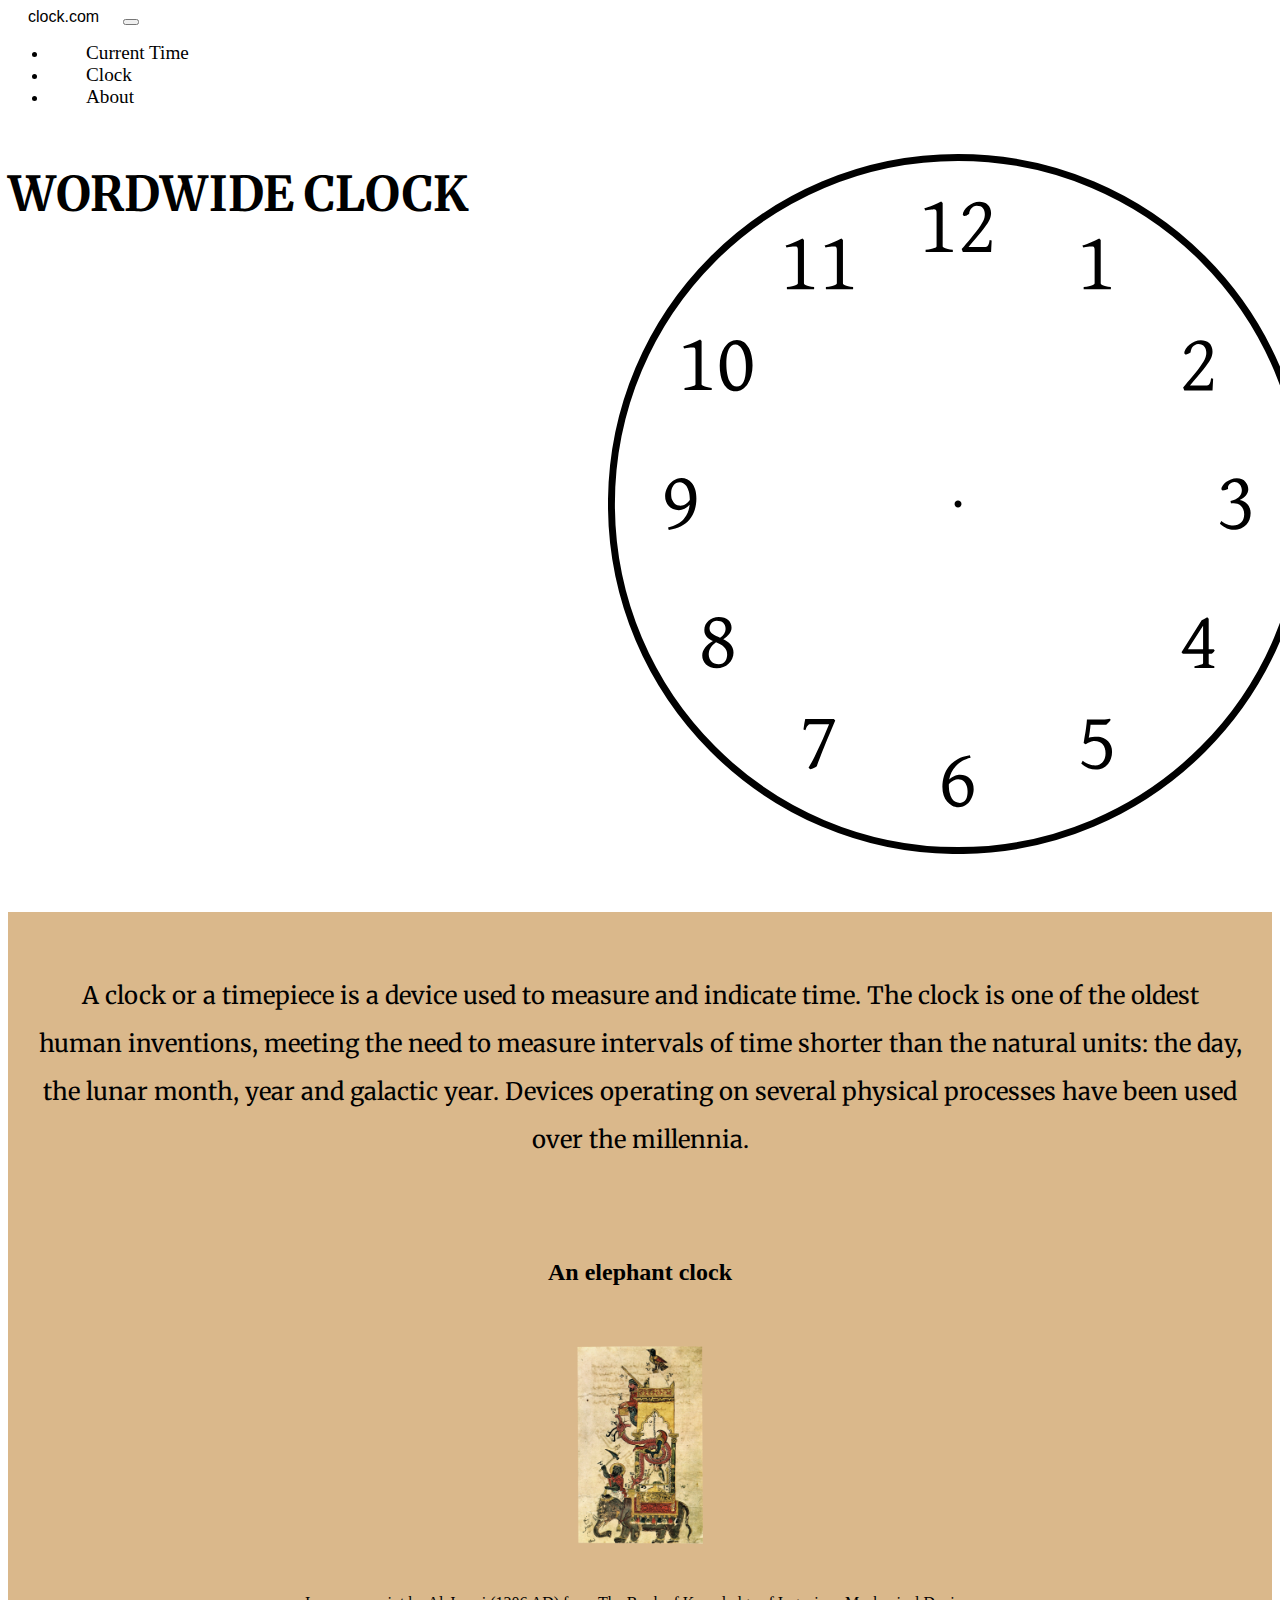
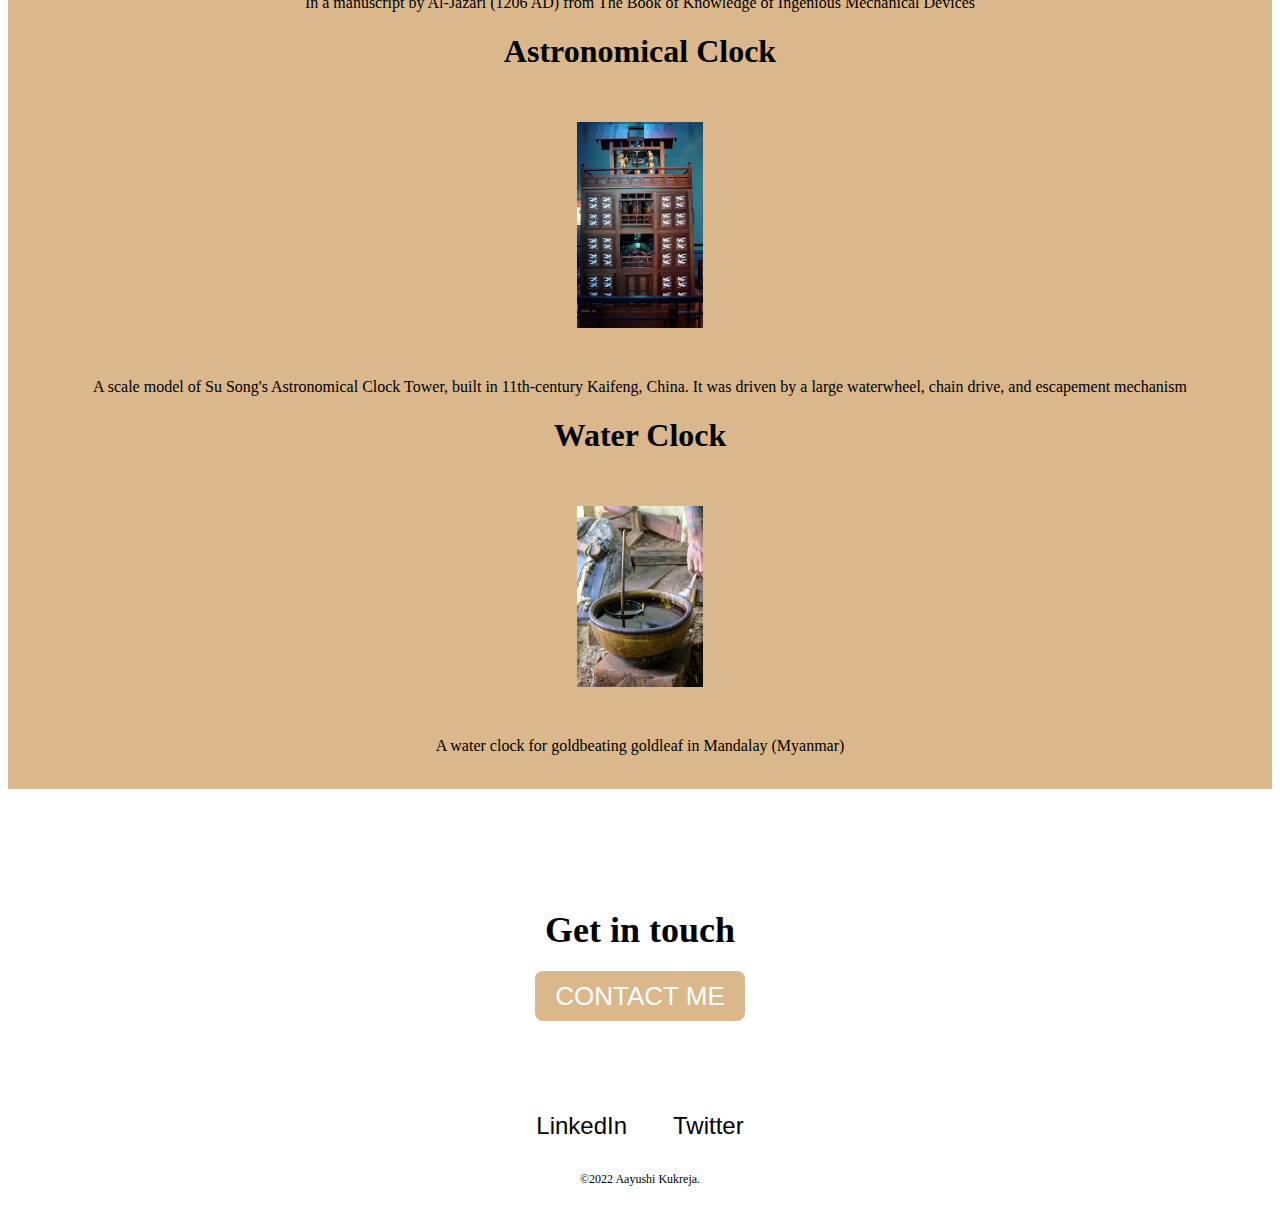
<file: CLOCK/index.html>
<!DOCTYPE html>
<html lang="en" dir="ltr">

<head>
  <meta charset="utf-8">
  <title>Clock</title>
  <link href="https://cdn.jsdelivr.net/npm/bootstrap@5.1.3/dist/css/bootstrap.min.css" rel="stylesheet" integrity="sha384-1BmE4kWBq78iYhFldvKuhfTAU6auU8tT94WrHftjDbrCEXSU1oBoqyl2QvZ6jIW3" crossorigin="anonymous">
  <link rel="stylesheet" href="styles.css">
  <link rel="preconnect" href="https://fonts.googleapis.com">
  <link rel="preconnect" href="https://fonts.gstatic.com" crossorigin>
  <link href="https://fonts.googleapis.com/css2?family=Lobster&family=Merriweather:wght@300;400&display=swap" rel="stylesheet">
  <script src="https://code.jquery.com/jquery-3.2.1.slim.min.js" integrity="sha384-KJ3o2DKtIkvYIK3UENzmM7KCkRr/rE9/Qpg6aAZGJwFDMVNA/GpGFF93hXpG5KkN" crossorigin="anonymous"></script>
  <script src="https://cdn.jsdelivr.net/npm/popper.js@1.12.9/dist/umd/popper.min.js" integrity="sha384-ApNbgh9B+Y1QKtv3Rn7W3mgPxhU9K/ScQsAP7hUibX39j7fakFPskvXusvfa0b4Q" crossorigin="anonymous"></script>
  <script src="https://cdn.jsdelivr.net/npm/bootstrap@4.0.0/dist/js/bootstrap.min.js" integrity="sha384-JZR6Spejh4U02d8jOt6vLEHfe/JQGiRRSQQxSfFWpi1MquVdAyjUar5+76PVCmYl" crossorigin="anonymous"></script>
</head>

<body>
  <nav class="navbar navbar-dark bg-dark">
        <a class="navbar-brand" href="">clock.com</a>
        <button class="navbar-toggler" type="button" data-toggle="collapse" data-target="#navbarSupportedContent" aria-controls="navbarSupportedContent" aria-expanded="false" aria-label="Toggle navigation">
          <span class="navbar-toggler-icon"></span>
        </button>
        <div class="collapse navbar-collapse" id="navbarSupportedContent">
          <ul class="navbar-nav ml-auto">
            <li class="nav-item">
              <a class="nav-link" href="page2.html">Current Time</a>
            </li>
            <li class="nav-item">
              <a class="nav-link" href="#content">Clock</a>
            </li>
            <li class="nav-item">
              <a class="nav-link" href="#contact">About</a>
            </li>
          </ul>
        </div>
      </nav>

  <section id="top">

    <div>
      <h1 class="main-heading">WORDWIDE CLOCK</h1>

    </div>
    <div>
      <img src="images/clock2.svg" alt="Clock Image" class="img">
    </div>
  </section>
  <section id="content">
    <p class="clock-content">
      A clock or a timepiece is a device used to measure and indicate time. The clock is one of the oldest human inventions, meeting the need to measure intervals of time shorter than the natural units: the day, the lunar month, year and galactic
      year. Devices operating on several physical processes have been used over the millennia.
    </p>
    <div id="content-carousel" class="carousel slide" data-ride="carousel">
      <div class="carousel-inner">
        <div class="carousel-item active">
          <h2 class="content-heading">An elephant clock </h2>
          <img src="images/elephant-clock.png" alt="" class="content-img">
          <p>In a manuscript by Al-Jazari (1206 AD) from The Book of Knowledge of Ingenious Mechanical Devices</p>
        </div>
        <div class="carousel-item">
          <h1>Astronomical Clock</h1>
          <img src="images/astronomical-clock.jpg" alt="" class="content-img">
          <p>A scale model of Su Song's Astronomical Clock Tower, built in 11th-century Kaifeng, China. It was driven by a large waterwheel, chain drive, and escapement mechanism</p>
        </div>
        <div class="carousel-item">
          <h1>Water Clock</h1>
          <img src="images/water-clock.jpg" alt="" class="content-img">
          <p>A water clock for goldbeating goldleaf in Mandalay (Myanmar)</p>
        </div>
      </div>
      <a class="carousel-control-prev" href="#content-carousel" role="button" data-slide="prev">
        <span class="carousel-control-prev-icon"></span>
        <span class="sr-only"></span>
      </a>
      <a class="carousel-control-next" href="#content-carousel" role="button" data-slide="next">
        <span class="carousel-control-next-icon"></span>
        <span class="sr-only"></span>
      </a>
    </div>
  </section>

  <section id="contact">
    <div class="bottom-container">
      <h2>Get in touch</h2>
       <a class="btn" href="mailto:aayushikukreja8158@gmail.com">CONTACT ME</a>
    </div>
    <div class="last-container">
      <a class="footer-link" href="https://linkedin.com/in/aayushi-kukreja">LinkedIn</a>
      <a class="footer-link" href="https://twitter.com/AayushiKukreja2">Twitter</a>
      <p class="copyright-msg">©2022 Aayushi Kukreja.</p>
    </div>
  </section>


</body>

</html>
</file>
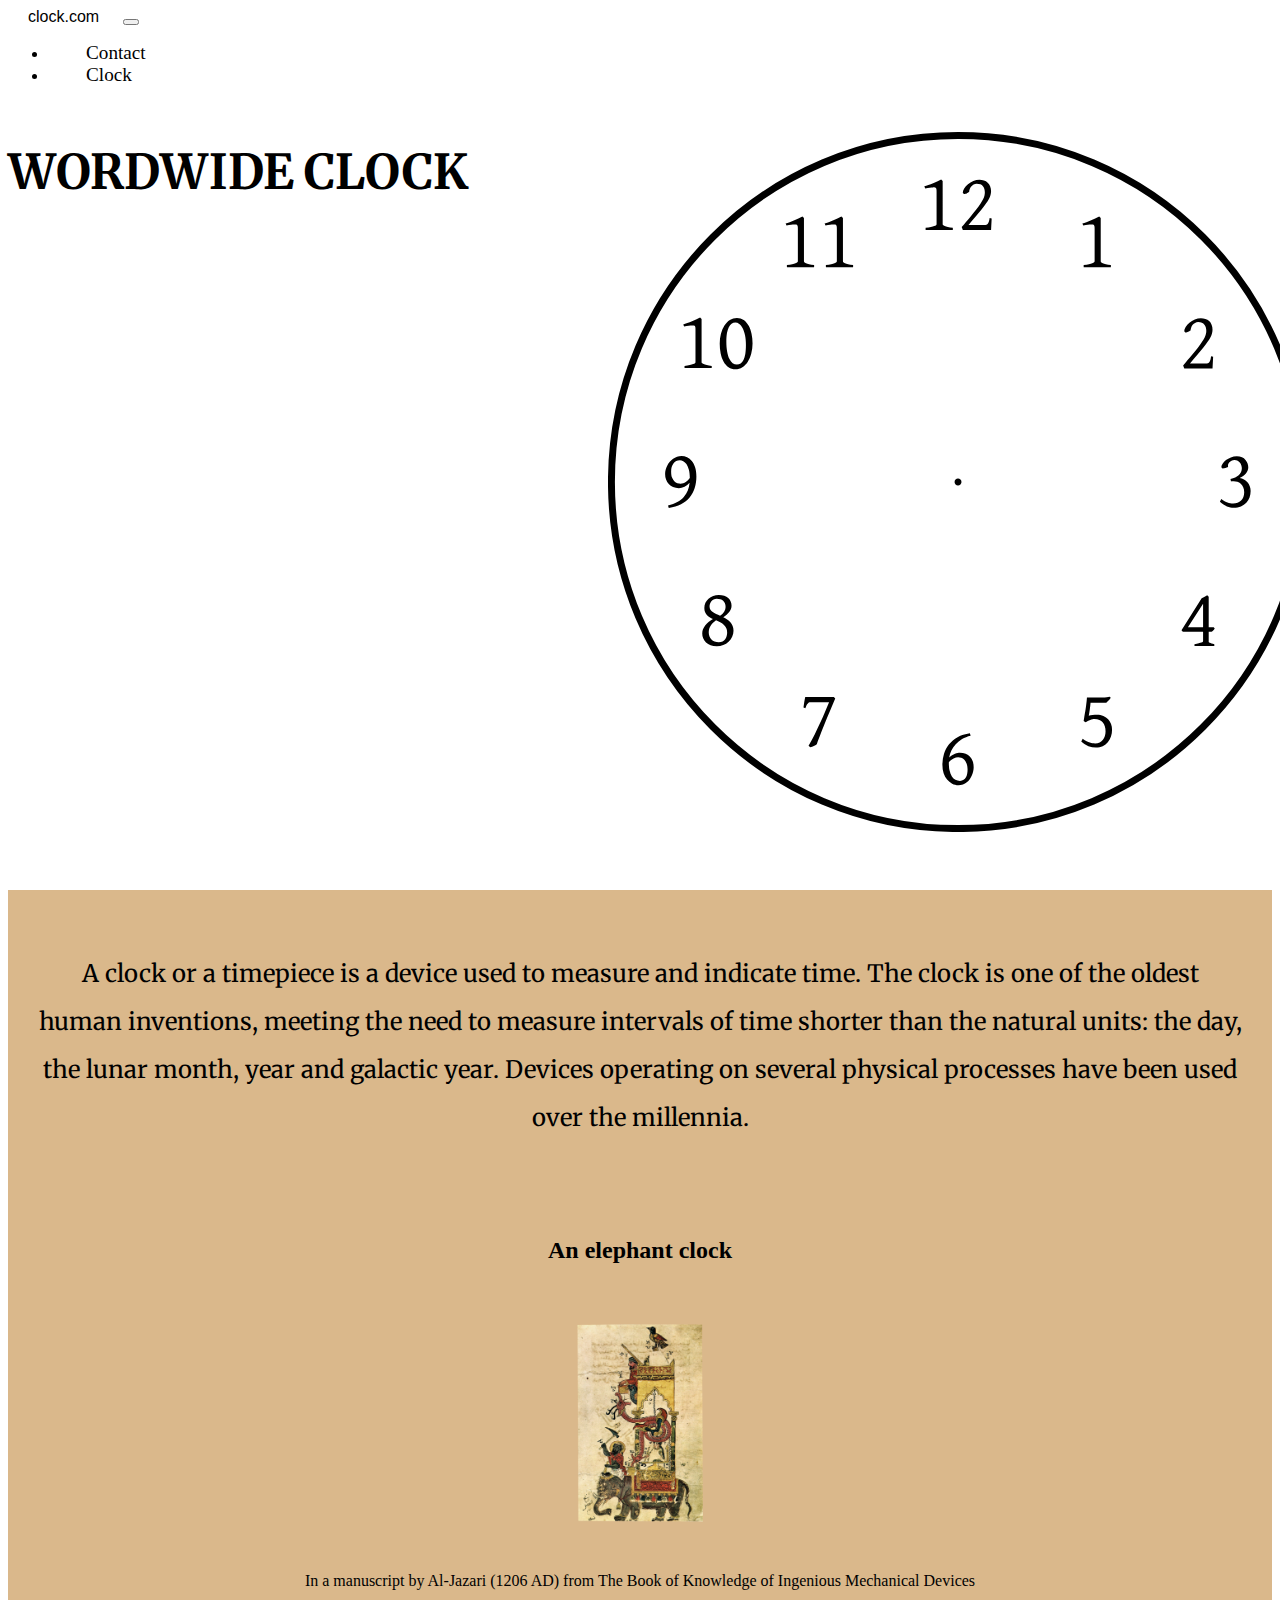
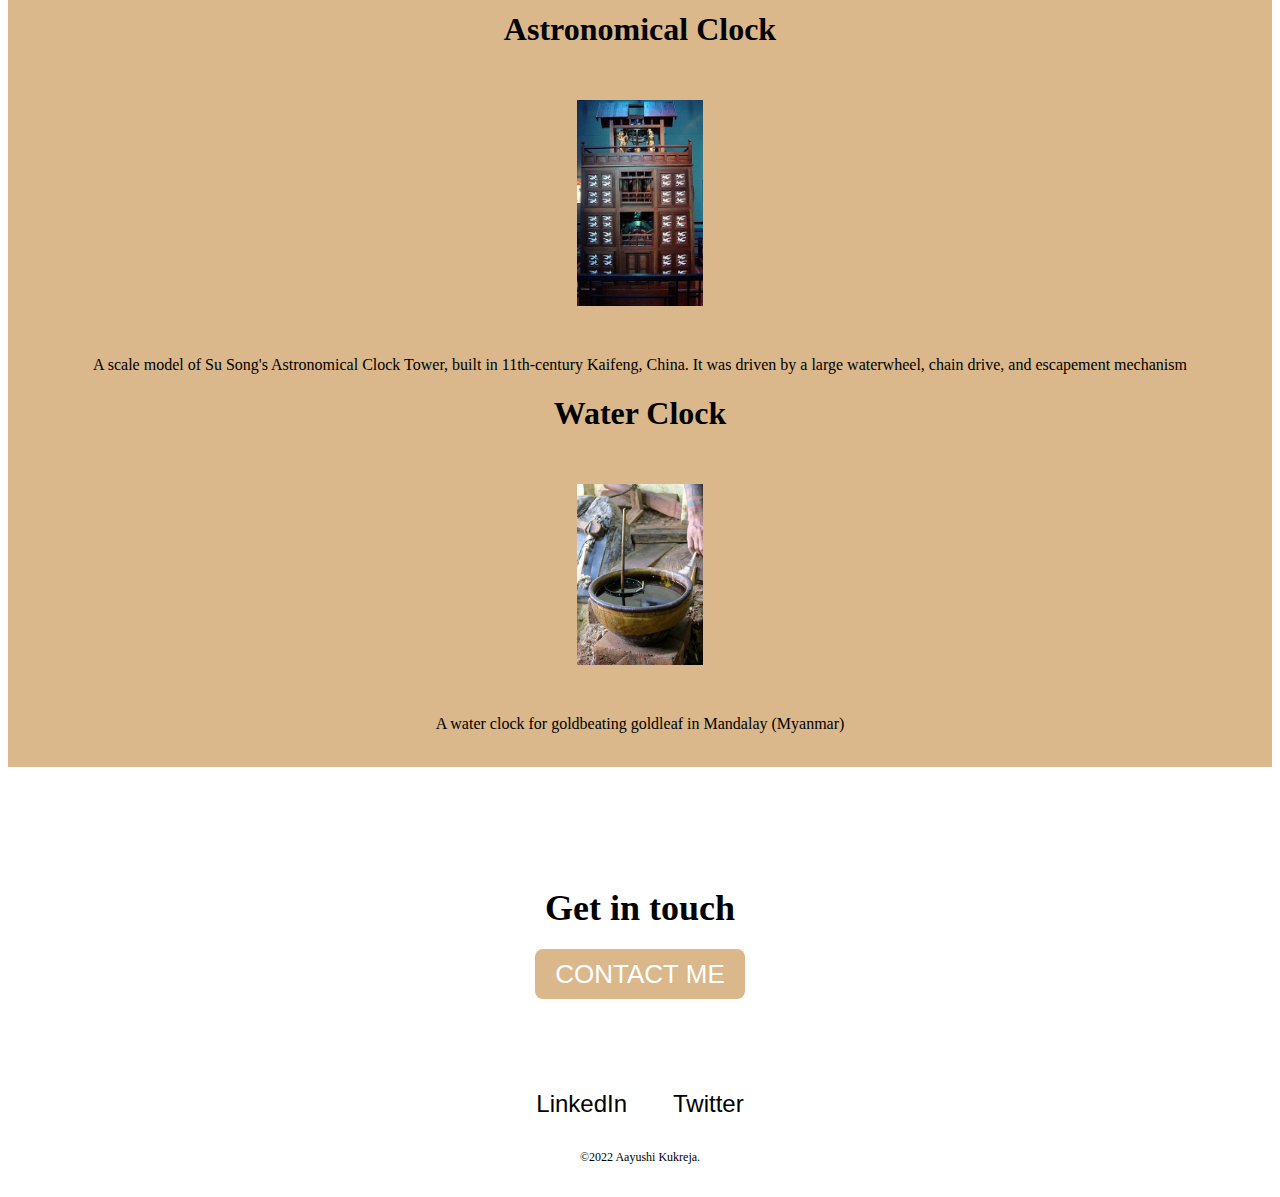
<file: CLOCK/notes.html>
<!DOCTYPE html>
<html lang="en" dir="ltr">

<head>
  <meta charset="utf-8">
  <title>Clock</title>
  <link href="https://cdn.jsdelivr.net/npm/bootstrap@5.1.3/dist/css/bootstrap.min.css" rel="stylesheet" integrity="sha384-1BmE4kWBq78iYhFldvKuhfTAU6auU8tT94WrHftjDbrCEXSU1oBoqyl2QvZ6jIW3" crossorigin="anonymous">
  <link rel="stylesheet" href="styles.css">
  <link rel="preconnect" href="https://fonts.googleapis.com">
  <link rel="preconnect" href="https://fonts.gstatic.com" crossorigin>
  <link href="https://fonts.googleapis.com/css2?family=Lobster&family=Merriweather:wght@300;400&display=swap" rel="stylesheet">
  <script src="https://code.jquery.com/jquery-3.2.1.slim.min.js" integrity="sha384-KJ3o2DKtIkvYIK3UENzmM7KCkRr/rE9/Qpg6aAZGJwFDMVNA/GpGFF93hXpG5KkN" crossorigin="anonymous"></script>
  <script src="https://cdn.jsdelivr.net/npm/popper.js@1.12.9/dist/umd/popper.min.js" integrity="sha384-ApNbgh9B+Y1QKtv3Rn7W3mgPxhU9K/ScQsAP7hUibX39j7fakFPskvXusvfa0b4Q" crossorigin="anonymous"></script>
  <script src="https://cdn.jsdelivr.net/npm/bootstrap@4.0.0/dist/js/bootstrap.min.js" integrity="sha384-JZR6Spejh4U02d8jOt6vLEHfe/JQGiRRSQQxSfFWpi1MquVdAyjUar5+76PVCmYl" crossorigin="anonymous"></script>
</head>

<body>
  <nav class="navbar navbar-dark bg-dark">
        <a class="navbar-brand" href="">clock.com</a>
        <button class="navbar-toggler" type="button" data-toggle="collapse" data-target="#navbarSupportedContent" aria-controls="navbarSupportedContent" aria-expanded="false" aria-label="Toggle navigation">
          <span class="navbar-toggler-icon"></span>
        </button>
        <div class="collapse navbar-collapse" id="navbarSupportedContent">
          <ul class="navbar-nav ml-auto">
            <li class="nav-item">
              <a class="nav-link" href="#contact">Contact</a>
            </li>
            <li class="nav-item">
              <a class="nav-link" href="#content">Clock</a>
            </li>
          </ul>
        </div>
      </nav>

  <section id="top">

    <div>
      <h1 class="main-heading">WORDWIDE CLOCK</h1>

    </div>
    <div>
      <img src="images/clock2.svg" alt="Clock Image" class="img">
    </div>
  </section>
  <section id="content">
    <p class="clock-content">
      A clock or a timepiece is a device used to measure and indicate time. The clock is one of the oldest human inventions, meeting the need to measure intervals of time shorter than the natural units: the day, the lunar month, year and galactic
      year. Devices operating on several physical processes have been used over the millennia.
    </p>
    <div id="content-carousel" class="carousel slide" data-ride="carousel">
      <div class="carousel-inner">
        <div class="carousel-item active">
          <h2 class="content-heading">An elephant clock </h2>
          <img src="images/elephant-clock.png" alt="" class="content-img">
          <p>In a manuscript by Al-Jazari (1206 AD) from The Book of Knowledge of Ingenious Mechanical Devices</p>
        </div>
        <div class="carousel-item">
          <h1>Astronomical Clock</h1>
          <img src="images/astronomical-clock.jpg" alt="" class="content-img">
          <p>A scale model of Su Song's Astronomical Clock Tower, built in 11th-century Kaifeng, China. It was driven by a large waterwheel, chain drive, and escapement mechanism</p>
        </div>
        <div class="carousel-item">
          <h1>Water Clock</h1>
          <img src="images/water-clock.jpg" alt="" class="content-img">
          <p>A water clock for goldbeating goldleaf in Mandalay (Myanmar)</p>
        </div>
      </div>
      <a class="carousel-control-prev" href="#content-carousel" role="button" data-slide="prev">
        <span class="carousel-control-prev-icon"></span>
        <span class="sr-only"></span>
      </a>
      <a class="carousel-control-next" href="#content-carousel" role="button" data-slide="next">
        <span class="carousel-control-next-icon"></span>
        <span class="sr-only"></span>
      </a>
    </div>
  </section>

  <section id="contact">
    <div class="bottom-container">
      <h2>Get in touch</h2>
       <a class="btn" href="mailto:aayushikukreja8158@gmail.com">CONTACT ME</a>
    </div>
    <div class="last-container">
      <a class="footer-link" href="https://linkedin.com/in/aayushi-kukreja">LinkedIn</a>
      <a class="footer-link" href="https://twitter.com/AayushiKukreja2">Twitter</a>
      <p class="copyright-msg">©2022 Aayushi Kukreja.</p>
    </div>
  </section>


</body>

</html>
</file>
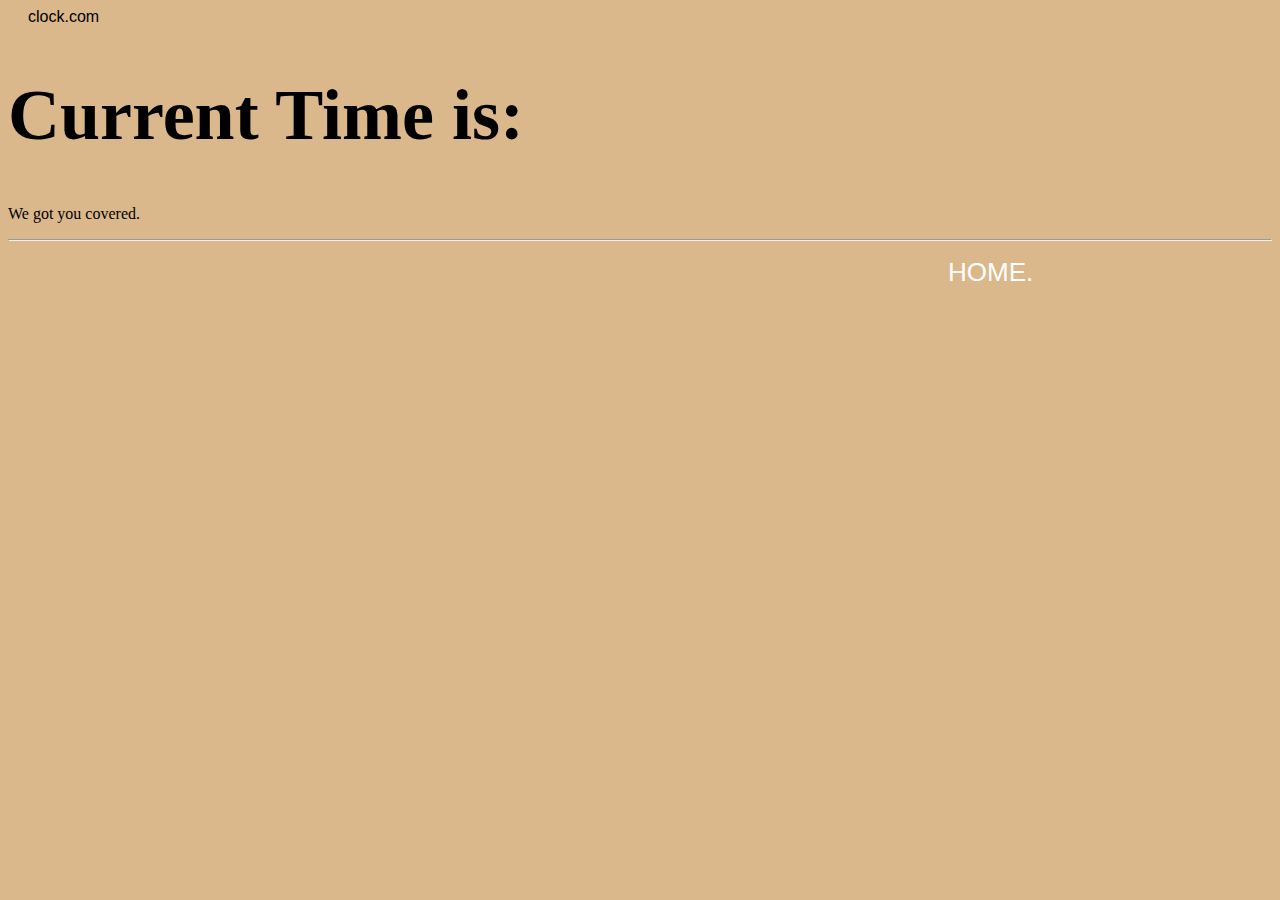
<file: CLOCK/page2.html>
<!DOCTYPE html>
<html lang="en" dir="ltr">

<head>
  <meta charset="utf-8">
  <title></title>
  <link href="https://cdn.jsdelivr.net/npm/bootstrap@5.1.3/dist/css/bootstrap.min.css" rel="stylesheet" integrity="sha384-1BmE4kWBq78iYhFldvKuhfTAU6auU8tT94WrHftjDbrCEXSU1oBoqyl2QvZ6jIW3" crossorigin="anonymous">
  <link rel="stylesheet" href="styles.css">
  <script src="https://code.jquery.com/jquery-3.2.1.slim.min.js" integrity="sha384-KJ3o2DKtIkvYIK3UENzmM7KCkRr/rE9/Qpg6aAZGJwFDMVNA/GpGFF93hXpG5KkN" crossorigin="anonymous"></script>
  <script src="https://cdn.jsdelivr.net/npm/@popperjs/core@2.10.2/dist/umd/popper.min.js" integrity="sha384-7+zCNj/IqJ95wo16oMtfsKbZ9ccEh31eOz1HGyDuCQ6wgnyJNSYdrPa03rtR1zdB" crossorigin="anonymous"></script>
  <script src="https://cdn.jsdelivr.net/npm/bootstrap@5.1.3/dist/js/bootstrap.min.js" integrity="sha384-QJHtvGhmr9XOIpI6YVutG+2QOK9T+ZnN4kzFN1RtK3zEFEIsxhlmWl5/YESvpZ13" crossorigin="anonymous"></script>

</head>

<body style="background-color:#DAB88B">
  <nav class="navbar navbar-dark bg-dark">
    <a class="navbar-brand" href="">clock.com</a>
  </nav>
  <div class="container my-4">
    <div class="jumbotron">
      <h1 class="Time-info">Current Time is: <span id="time"></span></h1>
      <p>We got you covered.</p>
      <hr class="my-4">
      <p class="lead">
        <a class="btn btn-light" href="index.html" role="button" class="Time-btn">HOME.</a>
      </p>
    </div>
  </div>
  <script src="index.js" charset="utf-8"></script>
</body>

</html>
</file>
<file: CLOCK/styles.css>
<link rel="preconnect" href="https://fonts.googleapis.com">
<link rel="preconnect" href="https://fonts.gstatic.com" crossorigin>
<link href="https://fonts.googleapis.com/css2?family=Montserrat:wght@300&display=swap" rel="stylesheet">
.navbar-brand
{
    font-size: 2rem;
}
.nav-item
{
  padding: 0 18px ;
}
.nav-link
{
  font-size: 1.2rem ;
  font-family: 'Montserrat-Light' ;
}
.main-heading
{
  text-align: center;
  font-size: 3rem ;
  font-family: Merriweather ;
  position: absolute;
  z-index: 1;
  margin-top:40px ;
}
.img
{
width: auto;
height: 700px;
position: relative;
margin-right: 0;
margin:30px 0 30px 600px;

}
.clock-content
{
  padding: 60px 30px;
  line-height: 2;
  font-family: Merriweather;
  font-size: 1.5rem;
}
#content
{
    background-color: #DAB88B ;
    text-align: center;
}

.content-img{

   width : 10% ;
   margin : 30px ;
}
.content-heading
{
  line-height : 3rem ;
  text-align: center;
}
.footer-link
{
  color:	#000000 ;
}
.copyright-msg
{
  color :	#000000;
  font-size : 0.75rem ;
  padding : 20px 0;
}
a
{
  color : #000000;
  margin : 10px 20px ;
  font-family: 'Montserrat', sans-serif;
  text-decoration: none ;
}
a:hover{
  color : #EAF6F6 ;
}
.bottom-container
{
  margin:40px;
  padding : 50px 0 60px ;
  font-size: 1.5rem;
}
#contact
{
  text-align: center;
}
.btn {
  background: #DAB88B ;;
  background-image: -webkit-linear-gradient(top, #DAB88B ;, #DAB88B ;);
  background-image: -moz-linear-gradient(top, #DAB88B ;, #DAB88B ;);
  background-image: -ms-linear-gradient(top, #DAB88B ;, #DAB88B ;);
  background-image: -o-linear-gradient(top, #DAB88B ;, #DAB88B ;);
  background-image: linear-gradient(to bottom, #DAB88B ;, #DAB88B ;);
  -webkit-border-radius: 8;
  -moz-border-radius: 8;
  border-radius: 8px;
  font-family: Arial;
  color: #ffffff;
  font-size: 26px;
  padding: 10px 20px 10px 20px;
  text-decoration: none;
}

.btn:hover {
  background: #F3E9DD ;
  background-image: -webkit-linear-gradient(top, #F3E9DD , #F3E9DD );
  background-image: -moz-linear-gradient(top, #F3E9DD , #F3E9DD );
  background-image: -ms-linear-gradient(top, #F3E9DD , #F3E9DD );
  background-image: -o-linear-gradient(top, #F3E9DD , #F3E9DD );
  background-image: linear-gradient(to bottom, #F3E9DD , #F3E9DD );
  text-decoration: none;
}
.last-container
{
  font-size: 1.5rem;
  text-align: center;
}
.Time-info
{
  font-family: "Montserrat" ;
  font-size: 4.5rem ;
}
.Time-btn
{
  margin-left : 200px ;
}
.lead
{
    margin-left : 900px ;
}
</file>
